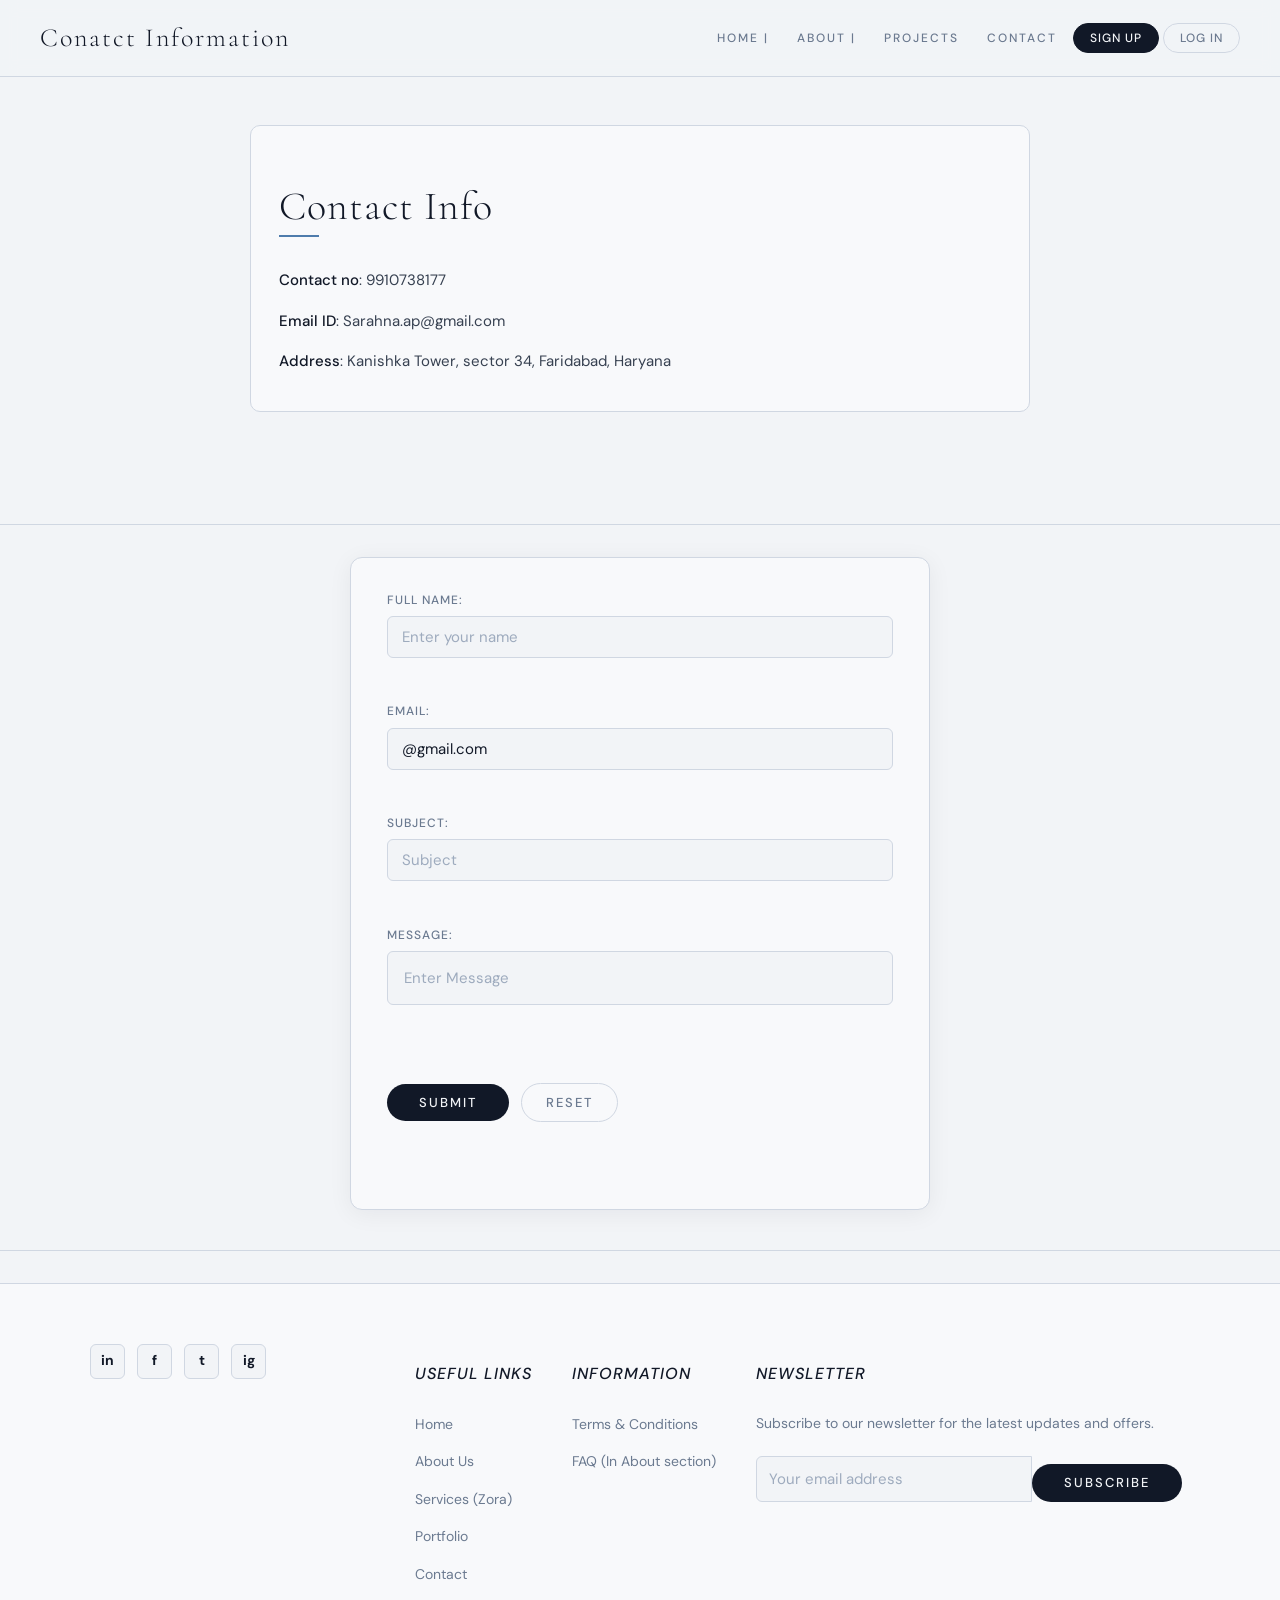
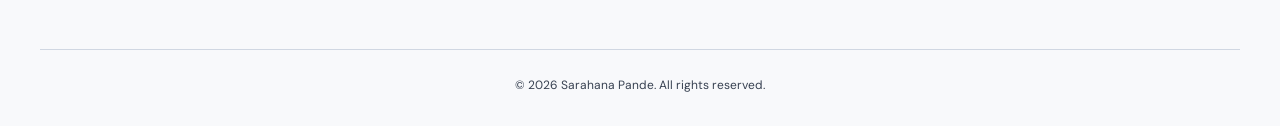
<file: Contact/contact.html>
<!DOCTYPE html>
<html lang="en">

<head>
    <meta charset="UTF-8">
    <meta name="viewport" content="width=device-width, initial-scale=1.0">
    <title>Contact Information</title>
    <link
        href="https://fonts.googleapis.com/css2?family=Cormorant+Garamond:ital,wght@0,300;0,400;1,400&family=DM+Sans:wght@400;500&display=swap"
        rel="stylesheet">
    <link rel="stylesheet" href="../style_portfolio.css">
</head>

<body>
    <header>
        <h1>Conatct Information</h1>
        <nav>
            <span><a href="../Home/index.html">Home | </a></span>
            <span><a href="../About/about.html">About | </a></span>
            <span><a href="../About/about.html">Projects</a></span>
            <span><a href="./contact.html">Contact</a></span>
            <button type="button">Sign up</button>
            <button type="button">Log in</button>
        </nav>

    </header>

    <main>

        <section>

            <h2>Contact Info</h2>
            <p><b>Contact no</b>: 9910738177</p>
            <p><b>Email ID</b>: Sarahna.ap@gmail.com</p>
            <p><b>Address</b>: Kanishka Tower, sector 34, Faridabad, Haryana</p>

        </section>

    </main>
    <hr>

    <form>
        <label for="">Full Name:</label>
        <input type="textarea" placeholder="Enter your name" maxlength="10" name="Name" id="Name" required>
        <br><br>
        <label for="">Email:</label>
        <input type="textarea" placeholder="Enter your Email" value="@gmail.com" name="Email" id="Email" required>
        <br><br>
        <label for="">Subject:</label>
        <input type="textarea" placeholder="Subject" name="Subject" id="Subject" style="width: 100%;">
        <br><br>
        <label for="">Message:</label>
        <input type="textarea" placeholder="Enter Message" name="Message" id="Message"
            style="width: 100%; padding: 16px ;">
        <br><br><br>
        <input type="submit" name="" id="">
        <input type="reset" name="" id="">
        <br><br><br>
    </form>

    <hr>

    <footer>
        <div class="footer-container">
            <div class="footer-branding">
                <div class="social-icons">
                    <a href="https://www.linkedin.com/company/107316225/" class="icon">in</a>
                    <a href="#" class="icon">f</a>
                    <a href="#" class="icon">t</a>
                    <a href="#" class="icon">ig</a>
                </div>
            </div>

            <div class="footer-links">
                <h3>Useful Links</h3>
                <ul>
                    <li><a href="../Home/index.html">Home</a></li>
                    <li><a href="../About/about.html">About Us</a></li>
                    <li><a href="https://www.zoraaaa.com/">Services (Zora)</a></li>
                    <li><a href="../About/about.html#Projects">Portfolio</a></li>
                    <li><a href="../Contact/contact.html">Contact</a></li>
                </ul>
            </div>

            <div class="footer-info">
                <h3>Information</h3>
                <ul>
                    <li><a href="#">Terms & Conditions</a></li>
                    <li><a href="../About/about.html">FAQ (In About section)</a></li>
                </ul>
            </div>

            <div class="footer-newsletter">
                <h3>Newsletter</h3>
                <p>Subscribe to our newsletter for the latest updates and offers.</p>
                <form class="footer-form">
                    <input type="email" placeholder="Your email address" required>
                    <button type="submit">Subscribe</button>
                </form>
            </div>
        </div>

        <div class="footer-bottom">
            <p>&copy; 2026 Sarahana Pande. All rights reserved.</p>
        </div>
    </footer>

</body>

</html>
</file>
<file: style_portfolio.css>
*, *::before, *::after { box-sizing: border-box; }

body {
  margin: 0;
  background: #f2f4f7;
  font-family: 'DM Sans', sans-serif;
  line-height: 1.7;
  color: #374151;;
}

header {
  position: sticky;
  top: 0;
  background: rgba(242,244,247,0.93);
  border-bottom: 1px solid #d0d7e2;
  padding: 16px 40px;
  display: flex;
  align-items: center;
  justify-content: space-between;
  gap: 16px;
  flex-wrap: wrap;
  backdrop-filter: blur(8px);
  /* z-index: 100; */
}

header h1 {
  font-family: 'Cormorant Garamond', serif;
  font-weight: 300;
  font-size: 26px;
  letter-spacing: 2px;
  color: #111827;
  margin: 0;
}

nav {
  display: flex;
  align-items: center;
  gap: 4px;
  flex-wrap: wrap;
}

nav span { display: contents; }

nav a {
  font-family: 'DM Sans', sans-serif;
  font-size: 12px;
  font-weight: 500;
  color: #6b7a90;
  letter-spacing: 2px;
  text-transform: uppercase;
  padding: 6px 12px;
  border-radius: 20px;
  text-decoration: none;
  border: none;
  transition: color 0.2s, background 0.2s;
}

nav a:hover {
  color: #111827;
  background: #d0d7e2;
}

nav button {
  font-family: 'DM Sans', sans-serif;
  font-size: 12px;
  font-weight: 500;
  letter-spacing: 1px;
  text-transform: uppercase;
  padding: 6px 16px;
  border-radius: 20px;
  cursor: pointer;
  transition: background 0.2s, border-color 0.2s, color 0.2s;
}

nav button:first-of-type {
  background: #111827;
  color: #f2f4f7;
  border: 1px solid #111827;
}

nav button:first-of-type:hover {
  background: #4f7cac;
  border-color: #4f7cac;
}

nav button:last-of-type {
  background: transparent;
  color: #6b7a90;
  border: 1px solid #d0d7e2;
}

nav button:last-of-type:hover {
  background: #d0d7e2;
  color: #111827;
}

header h2 {
  width: 100%;
  font-family: 'Cormorant Garamond', serif;
  font-weight: 300;
  font-size: 38px;
  letter-spacing: 4px;
  color: #111827;
  margin: 12px 0 4px;
  text-transform: uppercase;
}

header h2::after { display: none; }

header img {
  width: 100px;
  height: 100px;
  object-fit: cover;
  border-radius: 50%;
  border: 3px solid #d0d7e2;
  margin-top: 8px;
}

hr {
  border: none;
  border-top: 1px solid #d0d7e2;
  margin: 32px 0;
}

main {
  max-width: 860px;
  margin: 0 auto;
  padding: 48px 40px 56px;
}

h2 {
  font-family: 'Cormorant Garamond', serif;
  font-weight: 300;
  font-size: 40px;
  letter-spacing: 1px;
  color: #111827;
  line-height: 1.15;
  margin-bottom: 16px;
  display: inline-block;
}

h2::after {
  content: '';
  display: block;
  height: 2px;
  width: 40px;
  background: #4f7cac;
  margin-top: 6px;
}

h3 {
  font-family: 'Cormorant Garamond', serif;
  font-weight: 400;
  font-style: italic;
  font-size: 22px;
  color: #7c9cbf;
  margin-bottom: 12px;
  letter-spacing: 1px;
}

h4 {
  font-family: 'Cormorant Garamond', serif;
  font-weight: 400;
  font-size: 18px;
  color: #111827;
  margin: 8px 0 4px;
}

p {
  color: #374151;
  margin-bottom: 12px;
  font-size: 15px;
}

main a, footer a {
  color: #4f7cac;
  text-decoration: none;
  border-bottom: 1px solid rgba(79,124,172,0.35);
  transition: color 0.2s, border-color 0.2s;
}

main a:hover, footer a:hover {
  color: #111827;
  border-color: #111827;
}

article {
  padding: 24px 28px;
  background: #f8f9fb;
  border: 1px solid #d0d7e2;
  border-radius: 10px;
  margin-bottom: 24px;
  position: relative;
  overflow: hidden;
}

article::before {
  content: '';
  position: absolute;
  top: 0;
  left: 0;
  width: 3px;
  height: 100%;
  background: #4f7cac;
  border-radius: 3px 0 0 3px;
}

article h3 {
  font-style: normal;
  color: #111827;
  margin-bottom: 8px;
}

article p { margin-bottom: 12px; }


table {
  width: 100%;
  font-size: 14px;
  background: #f8f9fb;
  border-radius: 10px;
  border-collapse: collapse;
  box-shadow: 0 2px 16px rgba(17,24,39,0.07);
  overflow: hidden;
  margin: 20px 0;
}

table th {
  background: #111827;
  color: #f2f4f7;
  font-family: 'DM Sans', sans-serif;
  font-weight: 500;
  font-size: 12px;
  letter-spacing: 1px;
  text-transform: uppercase;
  padding: 12px 16px;
  text-align: left;
}

table td {
  padding: 12px 16px;
  border-bottom: 1px solid #d0d7e2;
  color: #374151;
  vertical-align: top;
}

table tr:last-child td { border-bottom: none; }

table tr:hover td {
  background: rgba(79,124,172,0.05);
}

ul, ol {
  padding-left: 24px;
  margin-bottom: 8px;
}

ul li, ol li {
  margin-bottom: 6px;
  font-size: 15px;
  color: #374151;
}

ul li::marker { color: #4f7cac; }

ol li::marker {
  color: #7c9cbf;
  font-weight: 600;
}


figure {
  display: inline-block;
  text-align: center;
}

figure img,
main img {
  display: block;
  width: 150px;
  height: 150px;
  object-fit: cover;
  border-radius: 50%;
  border: 3px solid #d0d7e2;
  transition: transform 0.3s, box-shadow 0.3s;
}

figure img:hover,
main img:hover {
  transform: scale(1.04);
  box-shadow: 0 8px 32px rgba(17,24,39,0.15);
}

figcaption {
  font-size: 13px;
  color: #6b7a90;
  margin-top: 8px;
  font-style: italic;
}

.video-embed,
section iframe,
article video,
article iframe {
  display: block;
  border-radius: 10px;
  overflow: hidden;
  border: 1px solid #d0d7e2;
  box-shadow: 0 6px 28px rgba(17,24,39,0.1);
  margin: 16px 0;
  width: 100%;
  max-width: 640px;
  aspect-ratio: 16/9;
}

section {
  max-width: 860px;
  margin: 0 auto;
  padding: 0 40px;
}

section iframe {
  width: 100%;
  height: 360px;
  border: none;
}


form {
  background: #f8f9fb;
  border: 1px solid #d0d7e2;
  border-radius: 12px;
  padding: 32px 36px;
  max-width: 580px;
  margin: 0 auto 40px;
  box-shadow: 0 4px 24px rgba(17,24,39,0.06);
}

label {
  display: block;
  font-size: 12px;
  font-weight: 500;
  letter-spacing: 1px;
  text-transform: uppercase;
  color: #6b7a90;
  margin-bottom: 6px;
}

input[type="text"],
input[type="email"],
input[type="textarea"],
textarea {
  width: 100%;
  padding: 10px 14px;
  font-family: 'DM Sans', sans-serif;
  font-size: 15px;
  background: #f2f4f7;
  border: 1px solid #d0d7e2;
  border-radius: 6px;
  color: #111827;
  resize: vertical;
  margin-bottom: 16px;
  transition: border-color 0.2s, box-shadow 0.2s;
}

input:focus, textarea:focus {
  outline: none;
  border-color: #4f7cac;
  box-shadow: 0 0 0 3px rgba(79,124,172,0.14);
}

input::placeholder, textarea::placeholder {
  color: #9eabbe;
}

input[type="submit"],
form button[type="submit"] {
  display: inline-block;
  margin-top: 8px;
  margin-right: 8px;
  padding: 10px 32px;
  background: #111827;
  color: #f2f4f7;
  font-family: 'DM Sans', sans-serif;
  font-size: 13px;
  font-weight: 500;
  letter-spacing: 2px;
  text-transform: uppercase;
  border: none;
  border-radius: 20px;
  cursor: pointer;
  transition: background 0.2s;
}

input[type="submit"]:hover,
form button[type="submit"]:hover {
  background: #4f7cac;
}

input[type="reset"] {
  display: inline-block;
  margin-top: 8px;
  padding: 10px 24px;
  background: transparent;
  color: #6b7a90;
  font-family: 'DM Sans', sans-serif;
  font-size: 13px;
  font-weight: 500;
  letter-spacing: 2px;
  text-transform: uppercase;
  border: 1px solid #d0d7e2;
  border-radius: 20px;
  cursor: pointer;
  transition: background 0.2s, color 0.2s;
}

input[type="reset"]:hover {
  background: #d0d7e2;
  color: #111827;
}


main section {
  padding: 24px 28px;
  background: #f8f9fb;
  border: 1px solid #d0d7e2;
  border-radius: 10px;
  margin-bottom: 24px;
}

main section p b {
  color: #111827;
  font-weight: 500;
}

footer {
    background-color: #f8f9fb; 
    color: #374151;
    padding: 60px 40px 30px;
    font-family: 'DM Sans', sans-serif;
    text-align: left;
    border-top: 1px solid #d0d7e2;
}

.footer-container {
    max-width: 1100px;
    margin: 0 auto;
    display: flex;
    justify-content: space-between;
    flex-wrap: wrap;
    gap: 40px;
}

.footer-branding {
    flex: 1 1 150px;
}

.social-icons {
    display: flex;
    gap: 12px;
}

.social-icons .icon {
    width: 35px;
    height: 35px;
    background: #f2f4f7;
    color: #111827;
    display: flex;
    align-items: center;
    justify-content: center;
    text-decoration: none;
    border-radius: 6px;
    border: 1px solid #d0d7e2;
    font-weight: bold;
    font-size: 14px;
    transition: all 0.3s;
}

.social-icons .icon:hover {
    background: #4f7cac;
    color: white;
    border-color: #4f7cac;
}

footer h3 {
    color: #111827;
    font-family: 'DM Sans', sans-serif;
    font-size: 16px;
    font-weight: 500;
    margin-bottom: 25px;
    text-transform: uppercase;
    letter-spacing: 1px;
}

footer h3::after { display: none; } 

footer ul {
    list-style: none;
    padding: 0;
    margin: 0;
}

footer ul li {
    margin-bottom: 12px;
}

footer ul li a {
    color: #6b7a90;
    text-decoration: none;
    font-size: 14px;
    border-bottom: none; 
    transition: color 0.2s;
}

footer ul li a:hover {
    color: #4f7cac;
}

.footer-newsletter {
    flex: 1 1 300px;
}

.footer-newsletter p {
    font-size: 14px;
    margin-bottom: 20px;
    color: #6b7a90;
}

.footer-form {
    display: flex;
    background: transparent;
    border: none;
    padding: 0;
    box-shadow: none;
    margin: 0;
}

.footer-form input[type="email"] {
    background: #f2f4f7;
    border: 1px solid #d0d7e2;
    color: #111827;
    padding: 12px;
    border-radius: 6px 0 0 6px;
    flex: 1;
    font-family: 'DM Sans', sans-serif;
    margin-bottom: 0;
}

.footer-form button {
    background: #4f7cac; 
    color: white;
    border: none;
    padding: 12px 20px;
    border-radius: 0 6px 6px 0;
    cursor: pointer;
    font-family: 'DM Sans', sans-serif;
    font-weight: 500;
    transition: background 0.2s;
}

.footer-form button:hover {
    background: #2f5f8a;
}

.footer-bottom {
    margin-top: 50px;
    padding-top: 25px;
    border-top: 1px solid #d0d7e2;
}

.footer-bottom p {
    font-size: 12px;
    color: var(--ink-muted);
    margin: 0;
    text-align: center;
}

@media (max-width: 600px) {
  header {
    flex-direction: column;
    align-items: flex-start;
    padding: 16px 20px;
  }

  nav { gap: 4px; }

  main  { padding: 28px 20px 40px; }
  section { padding: 0 20px; }

  form {
    padding: 20px 18px;
    margin: 0 20px 32px;
  }

  table { font-size: 13px; }

  table th,
  table td { padding: 8px 10px; }

  header h2 { font-size: 28px; }

  .footer-container {
        flex-direction: column;
    }
}
</file>
